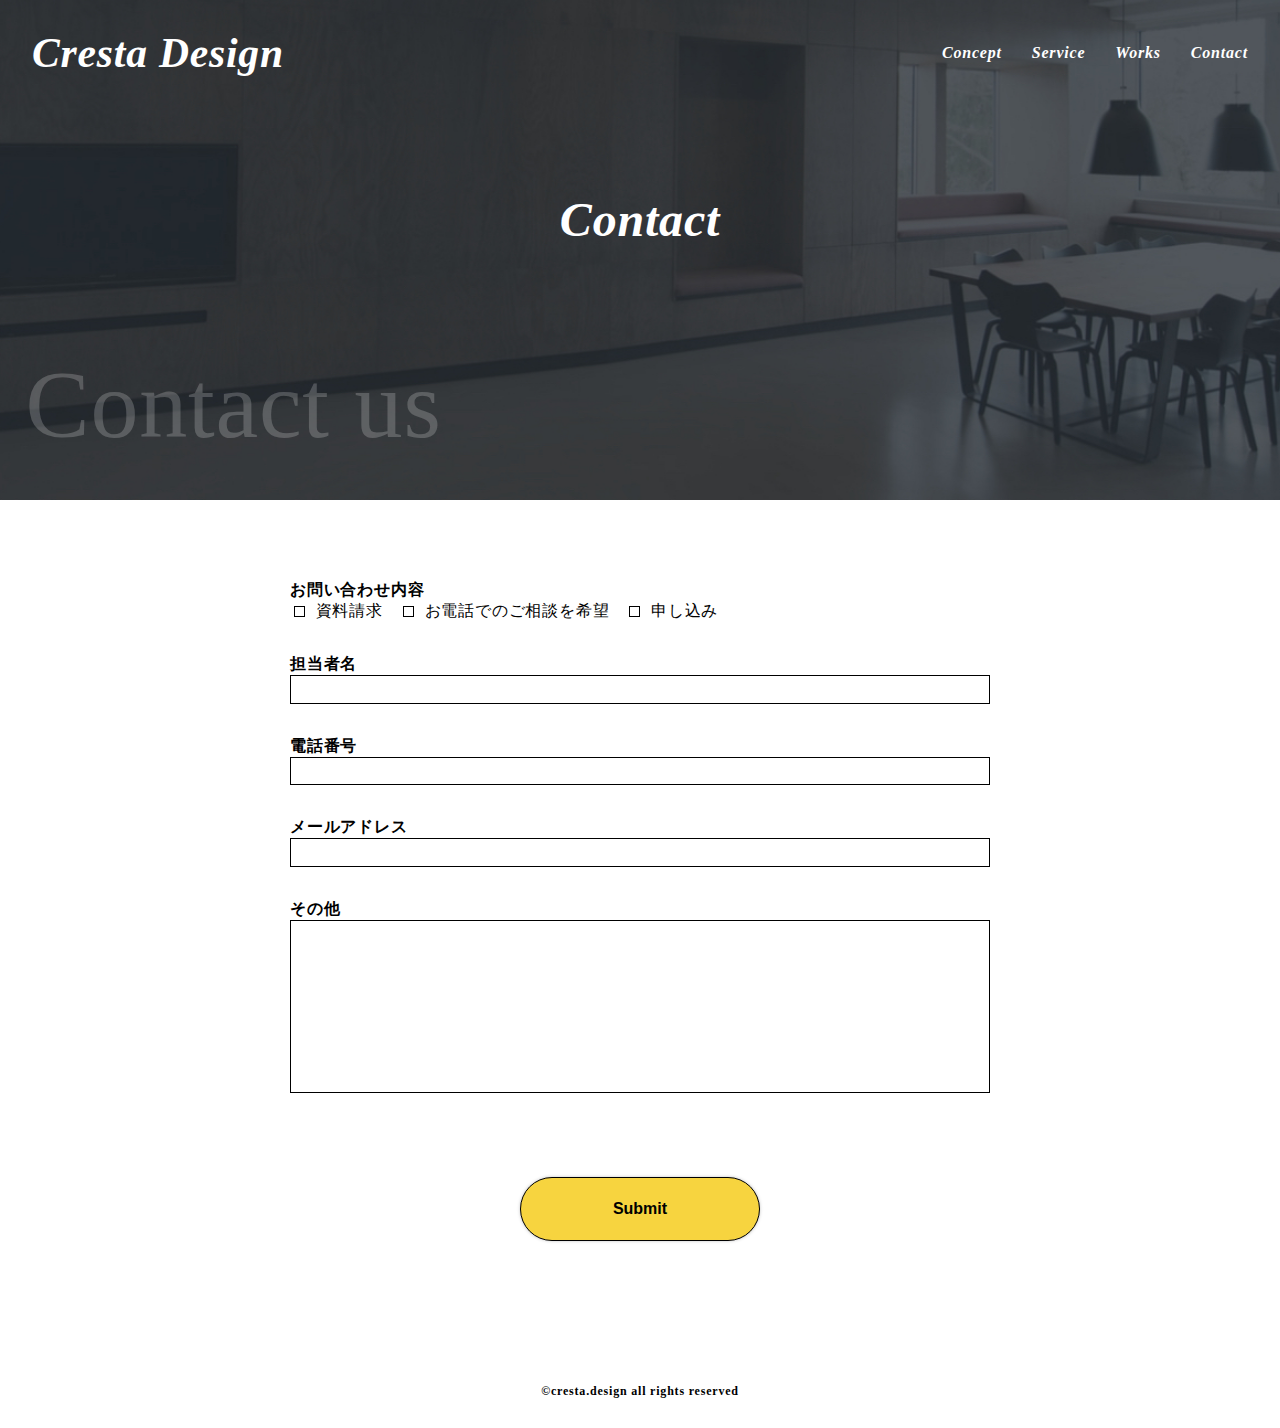
<file: contact/index.html>
<!DOCTYPE html>
<html lang="ja">
<head>
  <meta charset="UTF-8">
  <meta name="viewport" content="width=device-width, initial-scale=1.0">
  <title>Cresta Design | お問い合わせ</title>
  <link rel="stylesheet" href="../css/reset.css">
  <link rel="stylesheet" href="../css/contact.css">
</head>
<body>
  <!-- header -->
  <header class="header">
    <div class="header-inner">
      <h1 class="site-title"><a href="./">Cresta Design</a></h1>
      <nav class="header-nav">
        <ul class="nav-list">
          <li class="nav-item"><a href="#!">Concept</a></li>
          <li class="nav-item"><a href="#!">Service</a></li>
          <li class="nav-item"><a href="#!">Works</a></li>
          <li class="nav-item"><a href="contact/contact.html">Contact</a></li>
        </ul>
      </nav>
      <button class="burger-btn">
        <span class="bar bar-top"></span>
        <span class="bar bar-mid"></span>
        <span class="bar bar-bottom"></span>
      </button>
    </div>
  </header>
  <!-- //header -->

  <!-- main -->
  <main>
    <!-- page-title-wrapper -->
    <div class="page-title-wrapper">
      <h2 class="page-title">Contact</h2>
      <div class="page-title-bottom">Contact us</div>
    </div>
    <!-- //page-title-wrapper -->

    <!-- form -->
    <form action="" class="form-wrapper">
      <ul class="form-list">
        <li class="form-item">
          <label for="form-label">お問い合わせ内容</label>
          <ul class="checkbox-list">
            <li class="checkbox-item">
              <input type="checkbox" class="checkbox" id="document">
              <label for="document">資料請求</label>
            </li>
            <li class="checkbox-item">
              <input type="checkbox" class="checkbox" id="phone">
              <label for="document">お電話でのご相談を希望</label>
            </li>
            <li class="checkbox-item">
              <input type="checkbox" class="checkbox" id="request">
              <label for="request">申し込み</label>
            </li>
          </ul>
        </li>
        <li class="form-item">
          <label for="">担当者名</label>
          <br>
          <input type="text" class="input-text">
        </li>
        <li class="form-item">
          <label for="">電話番号</label>
          <br>
          <input type="tel" class="input-text">
        </li>
        <li class="form-item">
          <label for="">メールアドレス</label>
          <br>
          <input type="email" class="input-text">
        </li>
        <li class="form-item">
          <label for="">その他</label>
          <br>
          <textarea class="textarea" cols="30" rows="10"></textarea>
        </li>
      </ul>
      <input type="button" value="Submit" class="submit-btn">
    </form>
    <!-- //form -->
  </main>
  <!-- //main -->

  <!-- footer -->
  <footer>
    <small>©cresta.design all rights reserved</small>
  </footer>
  <!-- //footer -->
</body>
</html>
</file>
<file: css/contact.css>
@charset 'utf-8';

/* --------------------------------- */
/* common */
/* --------------------------------- */
body {
  font-family: 'Noto Serif','Noto Serif JP', serif;
  font-size: 1rem;
  font-style: italic;
  letter-spacing: 0.05em;
}

/* --------------------------------- */
/* header */
/* --------------------------------- */
.header {
  box-sizing: border-box;
  color: #fff;
  left: 50%;
  padding: 0 2em;
  position: absolute;
  top: 0;
  transform: translateX(-50%);
  width: 100%;
  z-index: 1;
}

.header-inner {
  align-items: center;
  display: flex;
  justify-content: space-between;
  margin: 0 auto;
}

.header a {
  color: #fff;
  cursor: pointer;
  font-weight: bold;
}

.header a:hover {
  opacity: .7;
  transition: .3s;
}

.site-title,
.header-nav {
  margin: 0.7em 0;
}

.site-title {
  font-size: 2.6em;
}

.nav-list {
  display: flex;
}

.nav-item {
  margin-right: 30px;
}

.nav-item:last-of-type {
  margin-right: 0;
}

.burger-btn {
  display: none;
}

/* --------------------------------- */
/* main */
/* --------------------------------- */
.page-title-wrapper {
  background: no-repeat center / cover url(../img/contact-page-bgi@2x.jpg) ;
  color: #fff;
  height: 500px;
  position: relative;
}

.page-title {
  font-size: 3em;
  font-weight: bold;
  padding-top: 4em;
  text-align: center;
}

.page-title-bottom {
  font-size: 6em;
  font-style: normal;
  margin: 8% 0 0 2%;
  opacity: .2;
}

/* --------------------------------- */
/* form */
/* --------------------------------- */
label {
  font-weight: bold;
}

input,
textarea {
  appearance: none;
  border: 1px solid #000;
  box-sizing: border-box;
  resize: none;
  width: 100%;
}

.input-text {
  line-height: 2em;
  padding: 0 0.3em;
}

.checkbox-item label,
.checkbox,
.submit-btn {
  cursor: pointer;
  font-weight: normal;
}

.form-wrapper {
  font-style: normal;
  padding: 5em 0 2em;
}

.form-list {
  margin: 0 auto 2em;
  max-width: 700px;
  padding: 0 2em;
}

.form-item {
  margin-bottom: 2em;
}

.checkbox {
  border: 1px solid #000;
  height: 0.8em;
  width: 0.8em;
}

.checkbox:checked {
  background-color: #000;
}

.checkbox-list {
  display: flex;
}

.checkbox-item {
  align-items: center;
  display: flex;
  gap: 0.5em;
  margin-right: 1em;
}

.textarea {
  box-sizing: border-box;
  height: 13em;
  line-height: 2em;
}

.submit-btn {
  appearance: none;
  background: #f7d43f;
  border-radius: 40px;
  box-shadow: 0 0 0.2em #00000041;
  display: block;
  font-size: 1em;
  font-weight: bold;
  height: 4em;
  margin: 5em auto 5em;
  width: 15em;
}

.submit-btn:hover {
  cursor: pointer;
  opacity: 0.6;
  transition: 0.3s;
}

/* --------------------------------- */
/* footer */
/* --------------------------------- */
footer {
  font-size: 0.9em;
  font-style: normal;
  font-weight: bold;
  margin: 2em auto;
  text-align: center;
}
</file>
